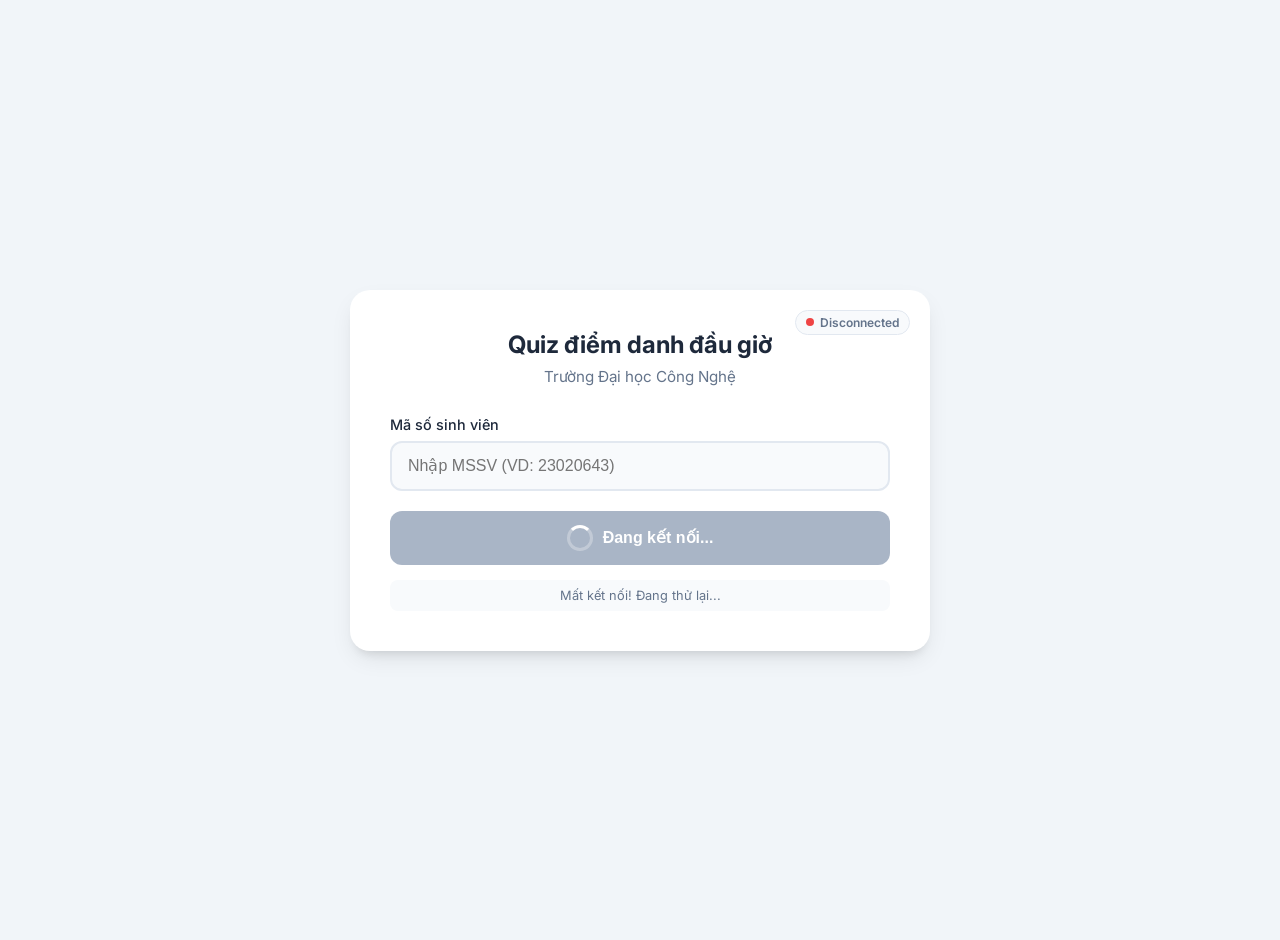
<file: index.html>
<!doctype html>
<html lang="vi">

<head>
    <meta charset="utf-8" />
    <meta name="viewport" content="width=device-width, initial-scale=1, maximum-scale=1" />
    <title>Hệ thống Kiểm tra Online</title>
    <link href="https://fonts.googleapis.com/css2?family=Inter:wght@400;500;600;700&display=swap" rel="stylesheet">

    <style>
        :root {
            --primary: #2563eb;
            --primary-dark: #1d4ed8;
            --bg: #f1f5f9;
            --card-bg: #ffffff;
            --text-main: #1e293b;
            --text-sub: #64748b;
            --border: #e2e8f0;
            --success: #10b981;
            --error: #ef4444;
        }

        body {
            font-family: 'Inter', sans-serif;
            background-color: var(--bg);
            color: var(--text-main);
            margin: 0;
            min-height: 100vh;
            display: flex;
            align-items: center;
            justify-content: center;
            padding: 20px;
        }

        .container {
            width: 100%;
            max-width: 500px;
            background: var(--card-bg);
            border-radius: 20px;
            box-shadow: 0 10px 25px -5px rgba(0, 0, 0, 0.1), 0 8px 10px -6px rgba(0, 0, 0, 0.1);
            padding: 40px;
            position: relative;
            overflow: hidden;
        }

        /* Thanh trạng thái kết nối */
        .connection-status {
            position: absolute;
            top: 20px;
            right: 20px;
            display: flex;
            align-items: center;
            font-size: 0.75rem;
            font-weight: 600;
            color: var(--text-sub);
            background: #f8fafc;
            padding: 4px 10px;
            border-radius: 99px;
            border: 1px solid var(--border);
        }

        .dot {
            width: 8px;
            height: 8px;
            border-radius: 50%;
            margin-right: 6px;
            background-color: #cbd5e1;
            /* Mặc định xám */
        }

        .dot.online {
            background-color: var(--success);
            box-shadow: 0 0 8px var(--success);
        }

        .dot.offline {
            background-color: var(--error);
        }

        h1 {
            margin: 0 0 8px 0;
            font-size: 1.5rem;
            font-weight: 700;
            color: var(--text-main);
            text-align: center;
        }

        .subtitle {
            text-align: center;
            color: var(--text-sub);
            margin-bottom: 30px;
            font-size: 0.95rem;
        }

        /* Form Input */
        .form-group {
            margin-bottom: 20px;
        }

        label {
            display: block;
            margin-bottom: 8px;
            font-weight: 500;
            font-size: 0.9rem;
        }

        input[type="text"] {
            width: 100%;
            padding: 14px 16px;
            border: 2px solid var(--border);
            border-radius: 12px;
            font-size: 1rem;
            outline: none;
            transition: all 0.2s;
            box-sizing: border-box;
            background: #f8fafc;
        }

        input[type="text"]:focus {
            border-color: var(--primary);
            background: #fff;
            box-shadow: 0 0 0 4px rgba(37, 99, 235, 0.1);
        }

        /* Buttons */
        button {
            width: 100%;
            padding: 14px;
            background-color: var(--primary);
            color: white;
            border: none;
            border-radius: 12px;
            font-size: 1rem;
            font-weight: 600;
            cursor: pointer;
            transition: all 0.2s;
            display: flex;
            justify-content: center;
            align-items: center;
        }

        button:hover:not(:disabled) {
            background-color: var(--primary-dark);
            transform: translateY(-1px);
        }

        button:disabled {
            background-color: #94a3b8;
            cursor: not-allowed;
            opacity: 0.8;
        }

        /* Quiz Styles */
        .quiz-question {
            font-size: 1.2rem;
            font-weight: 600;
            margin-bottom: 20px;
            line-height: 1.5;
        }

        .option-card {
            display: flex;
            align-items: center;
            padding: 16px;
            margin-bottom: 12px;
            border: 2px solid var(--border);
            border-radius: 12px;
            cursor: pointer;
            transition: all 0.2s;
        }

        .option-card:hover {
            border-color: var(--primary);
            background-color: #eff6ff;
        }

        .option-card input {
            margin-right: 12px;
            width: 18px;
            height: 18px;
            accent-color: var(--primary);
        }

        /* Result Styles */
        .result-container {
            text-align: center;
            padding: 20px 0;
        }

        .icon-circle {
            width: 80px;
            height: 80px;
            background: #dcfce7;
            color: #166534;
            border-radius: 50%;
            display: flex;
            align-items: center;
            justify-content: center;
            font-size: 2.5rem;
            margin: 0 auto 20px auto;
        }

        /* Loading Spinner */
        .spinner {
            width: 20px;
            height: 20px;
            border: 3px solid rgba(255, 255, 255, 0.3);
            border-radius: 50%;
            border-top-color: #fff;
            animation: spin 0.8s linear infinite;
            margin-right: 10px;
            display: none;
        }

        @keyframes spin {
            to {
                transform: rotate(360deg);
            }
        }

        button:disabled .spinner {
            display: block;
        }

        /* Notification/Log */
        .status-log {
            margin-top: 15px;
            font-size: 0.8rem;
            color: var(--text-sub);
            text-align: center;
            background: #f8fafc;
            padding: 8px;
            border-radius: 8px;
        }

        /* Ẩn hiện các phần */
        .hidden {
            display: none;
        }
    </style>

    <script defer src="https://openfpcdn.io/fingerprintjs/v3/iife.min.js"></script>
</head>

<body>
    <div class="container">
        <div class="connection-status">
            <div id="connDot" class="dot"></div>
            <span id="connText">Connecting...</span>
        </div>

        <h1>Quiz điểm danh đầu giờ</h1>
        <div class="subtitle">Trường Đại học Công Nghệ</div>

        <div id="login">
            <div class="form-group">
                <label for="mssv">Mã số sinh viên</label>
                <input id="mssv" type="text" placeholder="Nhập MSSV (VD: 23020643)" autocomplete="off" />
            </div>

            <button id="startBtn" disabled>
                <div class="spinner"></div>
                <span id="btnText">Đang khởi tạo...</span>
            </button>

            <div id="log" class="status-log">Đang tải thư viện bảo mật...</div>
        </div>

        <div id="quiz" class="hidden">
        </div>

        <div id="result" class="hidden result-container">
            <div class="icon-circle">✓</div>
            <h2 style="color: #166534; margin: 0 0 10px 0;">Nộp bài thành công!</h2>
            <p style="color: var(--text-sub); line-height: 1.6;">
                Hệ thống đã ghi nhận câu trả lời của bạn.<br>
                Vui lòng giữ nguyên màn hình này để giám thị kiểm tra.
            </p>
        </div>
    </div>

    <script>
        (() => {
            const startBtn = document.getElementById('startBtn');
            const btnText = document.getElementById('btnText');
            const mssvInput = document.getElementById('mssv');
            const loginDiv = document.getElementById('login');
            const quizDiv = document.getElementById('quiz');
            const resultDiv = document.getElementById('result');
            const logEl = document.getElementById('log');
            const connDot = document.getElementById('connDot');
            const connText = document.getElementById('connText');

            let visitorId = null;
            let lastFingerprint = null;
            let ws = null;
            let fraudFlag = false;
            let fraudType = null;

            function log(msg) { logEl.textContent = msg; }

            function updateConnectionStatus(status) {
                if (status === 'online') {
                    connDot.className = 'dot online';
                    connText.textContent = 'Server Online';
                    connText.style.color = 'var(--success)';
                } else {
                    connDot.className = 'dot offline';
                    connText.textContent = 'Disconnected';
                    connText.style.color = 'var(--text-sub)';
                }
            }

            function initWebSocket() {
                // Tự động nhận diện host (cho cả localhost và tunnel)
                let host = window.location.host;
                if (!host) host = 'localhost:8080';

                const protocol = window.location.protocol === 'https:' ? 'wss:' : 'ws:';
                const wsUrl = `${protocol}//${host}`;

                console.log("Connecting to:", wsUrl);
                ws = new WebSocket(wsUrl);

                ws.onopen = () => {
                    updateConnectionStatus('online');
                    log("Đã kết nối máy chủ.");
                    checkReady();
                };

                ws.onmessage = (ev) => {
                    let data = {}; try { data = JSON.parse(ev.data); } catch (_) { }

                    if (data.status === 'OK') {
                        // Nếu có fraud_flag, log cảnh báo (nhưng vẫn cho vào)
                        if (data.fraud_flag === true || data.fraud_flag === 'true') {
                            console.warn('⚠️ FRAUD ALERT:', data.msg, 'Type:', data.fraud_type);
                            fraudFlag = true;
                            fraudType = data.fraud_type || 'unknown';
                        }
                        // Hiệu ứng chuyển cảnh - LUÔN cho vào quiz
                        loginDiv.style.opacity = '0';
                        setTimeout(() => {
                            loginDiv.classList.add('hidden');
                            quizDiv.classList.remove('hidden');
                            renderQuiz();
                        }, 200);
                    }
                    else if (data.status === 'BLOCKED') {
                        alert('⛔ CẢNH BÁO: ' + data.msg);
                        window.location.reload();
                    }
                };

                ws.onclose = () => {
                    updateConnectionStatus('offline');
                    log("Mất kết nối! Đang thử lại...");
                    // Tự động reconnect sau 3s nếu mất mạng
                    setTimeout(initWebSocket, 3000);
                };
            }

            // Thu thập các feature khả thi trên web, và tạo một hardware-like hash (SHA-256)
            async function collectFingerprint() {
                function normalize(s) { return (s||'').toString().trim().toLowerCase(); }

                function bufToHex(buffer) {
                    return Array.from(new Uint8Array(buffer)).map(b => b.toString(16).padStart(2,'0')).join('');
                }

                async function sha256hex(msg) {
                    const enc = new TextEncoder();
                    const data = enc.encode(msg);
                    const hash = await crypto.subtle.digest('SHA-256', data);
                    return bufToHex(hash);
                }

                // Canvas fingerprint (simple)
                function getCanvasFingerprint() {
                    try {
                        const canvas = document.createElement('canvas');
                        canvas.width = 200; canvas.height = 50;
                        const ctx = canvas.getContext('2d');
                        ctx.fillStyle = '#f1f5f9'; ctx.fillRect(0,0,200,50);
                        ctx.textBaseline = 'top';
                        ctx.font = "16px 'Arial'";
                        ctx.fillStyle = '#111';
                        ctx.fillText('RollCall ' + navigator.userAgent, 2, 2);
                        ctx.fillStyle = '#e11d48';
                        ctx.fillRect(120,10,20,20);
                        return canvas.toDataURL();
                    } catch (e) { return ''; }
                }

                // WebGL renderer
                function getWebGLInfo() {
                    try {
                        const canvas = document.createElement('canvas');
                        const gl = canvas.getContext('webgl') || canvas.getContext('experimental-webgl');
                        if (!gl) return '';
                        const dbg = gl.getExtension('WEBGL_debug_renderer_info');
                        if (dbg) return gl.getParameter(dbg.UNMASKED_RENDERER_WEBGL) + '|' + gl.getParameter(dbg.UNMASKED_VENDOR_WEBGL);
                        return gl.getParameter(gl.RENDERER) || '';
                    } catch (e) { return ''; }
                }

                const features = {
                    userAgent: normalize(navigator.userAgent),
                    platform: normalize(navigator.platform),
                    hwConcurrency: navigator.hardwareConcurrency || null,
                    deviceMemory: navigator.deviceMemory || null,
                    languages: (navigator.languages || []).slice(0,3).map(normalize).join(','),
                    timezone: Intl.DateTimeFormat().resolvedOptions().timeZone || '',
                    screen: `${screen.width}x${screen.height}x${screen.colorDepth}`,
                    canvas: getCanvasFingerprint(),
                    webgl: getWebGLInfo()
                };

                // If FingerprintJS available use it as additional input (visitorId string)
                let fpVisitorId = '';
                try {
                    if (window.FingerprintJS) {
                        const fp = await FingerprintJS.load();
                        const res = await fp.get();
                        fpVisitorId = res.visitorId || '';
                    }
                } catch (e) { fpVisitorId = ''; }

                // Build canonical string and hash it to produce hardware_hash
                const canonical = [features.userAgent, features.platform, features.hwConcurrency, features.deviceMemory, features.languages, features.timezone, features.screen, features.webgl, features.canvas, fpVisitorId].join('||');
                const hardware_hash = await sha256hex(canonical);

                return { features, hardware_hash };
            }

            function checkReady() {
                if (visitorId && ws && ws.readyState === WebSocket.OPEN) {
                    startBtn.disabled = false;
                    btnText.textContent = "Bắt đầu làm bài";
                    log("Hệ thống sẵn sàng.");
                } else {
                    startBtn.disabled = true;
                    btnText.textContent = "Đang kết nối...";
                }
            }

            startBtn.addEventListener('click', () => {
                const mssv = mssvInput.value.trim();
                if (!mssv) {
                    mssvInput.focus();
                    mssvInput.style.borderColor = 'var(--error)';
                    return;
                }

                // UI Feedback khi bấm nút
                startBtn.disabled = true;
                btnText.textContent = "Đang kiểm tra...";
                mssvInput.style.borderColor = 'var(--border)';
                
                // RESET fraudFlag cho mỗi login mới
                fraudFlag = false;
                fraudType = null;

                ws.send(JSON.stringify({ type: 'LOGIN', mssv, fingerprint: { hardware_hash: visitorId, features: lastFingerprint } }));
            });

            // Hàm render câu hỏi (Đã làm đẹp hơn)
            function renderQuiz() {
                quizDiv.innerHTML = `
                <div class="quiz-question">Câu hỏi 1: Kết quả của phép tính 1 + 1 là bao nhiêu?</div>
                
                <label class="option-card">
                    <input type="radio" name="q1" value="A">
                    <span>A. 1</span>
                </label>
                <label class="option-card">
                    <input type="radio" name="q1" value="B">
                    <span>B. 2</span>
                </label>
                <label class="option-card">
                    <input type="radio" name="q1" value="C">
                    <span>C. 3</span>
                </label>
                <label class="option-card">
                    <input type="radio" name="q1" value="D">
                    <span>D. 4</span>
                </label>
                
                <button id="submitBtn" style="margin-top: 25px;">Nộp bài thi</button>
            `;

                document.getElementById('submitBtn').addEventListener('click', () => {
                    const checked = document.querySelector('input[name="q1"]:checked');
                    if (!checked) {
                        alert("Vui lòng chọn một đáp án!");
                        return;
                    }

                    ws.send(JSON.stringify({
                        type: 'SUBMIT',
                        mssv: mssvInput.value.trim(),
                        answer: checked.value,
                        fraud_flag: fraudFlag.toString(),
                        fraud_type: fraudType || 'none'
                    }));

                    quizDiv.classList.add('hidden');
                    resultDiv.classList.remove('hidden');
                });
            }

            // Boot
            initWebSocket();
            // Collect a hardware-like fingerprint (best-effort on web)
            (async () => {
                try {
                    const fp = await collectFingerprint();
                    visitorId = fp.hardware_hash; // canonical hardware-like hash
                    lastFingerprint = fp.features;
                    // optionally expose features for debugging (do not send raw to server in production)
                    console.log('fingerprint.features', fp.features);
                    console.log('hardware_hash', visitorId);
                    log('Thiết bị đã được xác thực (local).');
                } catch (e) {
                    visitorId = 'fp-fallback-' + Math.random().toString(36).slice(2);
                    lastFingerprint = null;
                    log('Không lấy được fingerprint chi tiết, dùng fallback.');
                }
                checkReady();
            })();
        })();
    </script>
</body>

</html>
</file>
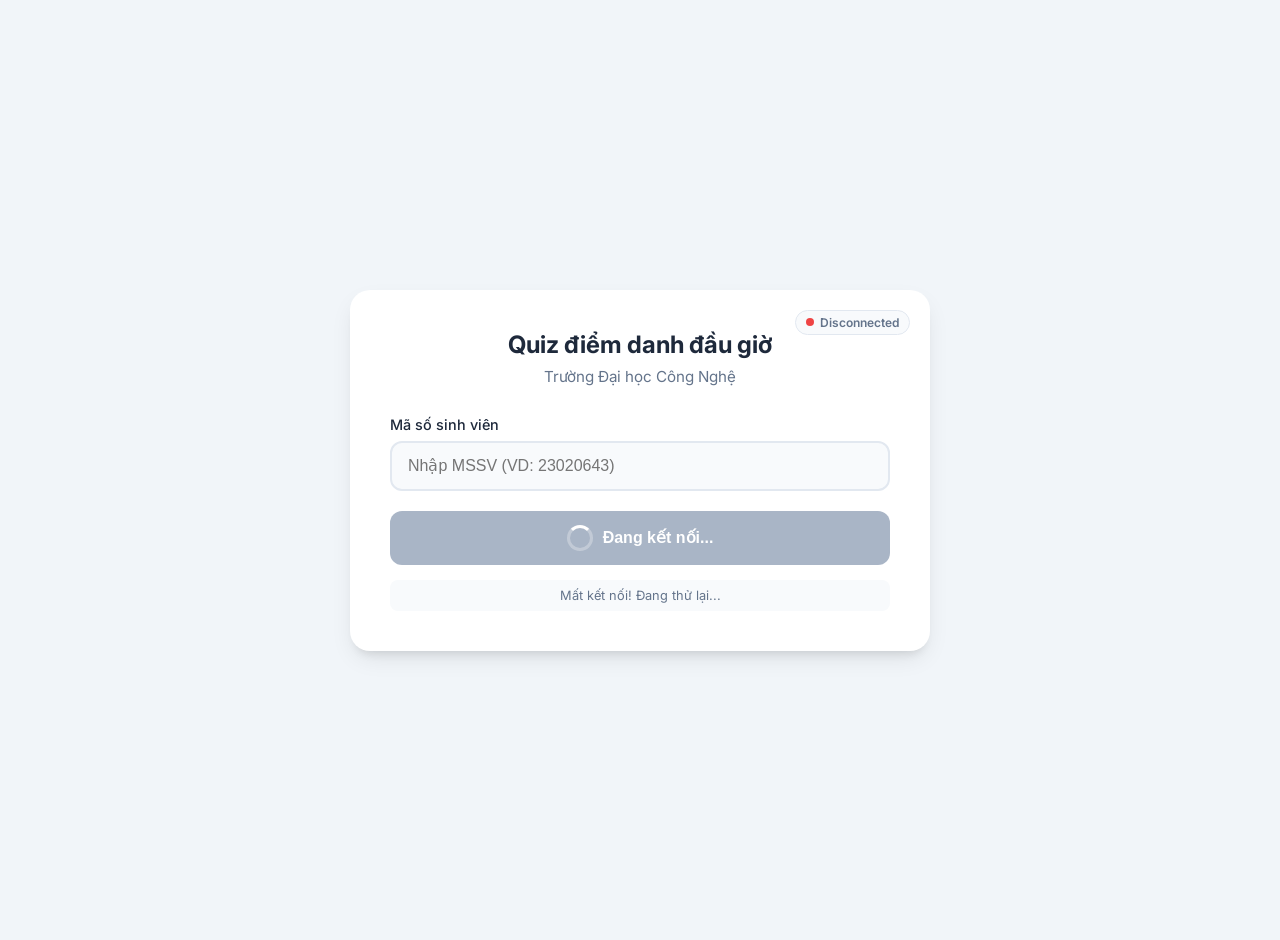
<file: web/index.html>
<!doctype html>
<html lang="vi">

<head>
    <meta charset="utf-8" />
    <meta name="viewport" content="width=device-width, initial-scale=1, maximum-scale=1" />
    <title>Hệ thống Kiểm tra Online</title>
    <link href="https://fonts.googleapis.com/css2?family=Inter:wght@400;500;600;700&display=swap" rel="stylesheet">

    <style>
        :root {
            --primary: #2563eb;
            --primary-dark: #1d4ed8;
            --bg: #f1f5f9;
            --card-bg: #ffffff;
            --text-main: #1e293b;
            --text-sub: #64748b;
            --border: #e2e8f0;
            --success: #10b981;
            --error: #ef4444;
        }

        body {
            font-family: 'Inter', sans-serif;
            background-color: var(--bg);
            color: var(--text-main);
            margin: 0;
            min-height: 100vh;
            display: flex;
            align-items: center;
            justify-content: center;
            padding: 20px;
        }

        .container {
            width: 100%;
            max-width: 500px;
            background: var(--card-bg);
            border-radius: 20px;
            box-shadow: 0 10px 25px -5px rgba(0, 0, 0, 0.1), 0 8px 10px -6px rgba(0, 0, 0, 0.1);
            padding: 40px;
            position: relative;
            overflow: hidden;
        }

        /* Thanh trạng thái kết nối */
        .connection-status {
            position: absolute;
            top: 20px;
            right: 20px;
            display: flex;
            align-items: center;
            font-size: 0.75rem;
            font-weight: 600;
            color: var(--text-sub);
            background: #f8fafc;
            padding: 4px 10px;
            border-radius: 99px;
            border: 1px solid var(--border);
        }

        .dot {
            width: 8px;
            height: 8px;
            border-radius: 50%;
            margin-right: 6px;
            background-color: #cbd5e1;
            /* Mặc định xám */
        }

        .dot.online {
            background-color: var(--success);
            box-shadow: 0 0 8px var(--success);
        }

        .dot.offline {
            background-color: var(--error);
        }

        h1 {
            margin: 0 0 8px 0;
            font-size: 1.5rem;
            font-weight: 700;
            color: var(--text-main);
            text-align: center;
        }

        .subtitle {
            text-align: center;
            color: var(--text-sub);
            margin-bottom: 30px;
            font-size: 0.95rem;
        }

        /* Form Input */
        .form-group {
            margin-bottom: 20px;
        }

        label {
            display: block;
            margin-bottom: 8px;
            font-weight: 500;
            font-size: 0.9rem;
        }

        input[type="text"] {
            width: 100%;
            padding: 14px 16px;
            border: 2px solid var(--border);
            border-radius: 12px;
            font-size: 1rem;
            outline: none;
            transition: all 0.2s;
            box-sizing: border-box;
            background: #f8fafc;
        }

        input[type="text"]:focus {
            border-color: var(--primary);
            background: #fff;
            box-shadow: 0 0 0 4px rgba(37, 99, 235, 0.1);
        }

        /* Buttons */
        button {
            width: 100%;
            padding: 14px;
            background-color: var(--primary);
            color: white;
            border: none;
            border-radius: 12px;
            font-size: 1rem;
            font-weight: 600;
            cursor: pointer;
            transition: all 0.2s;
            display: flex;
            justify-content: center;
            align-items: center;
        }

        button:hover:not(:disabled) {
            background-color: var(--primary-dark);
            transform: translateY(-1px);
        }

        button:disabled {
            background-color: #94a3b8;
            cursor: not-allowed;
            opacity: 0.8;
        }

        /* Quiz Styles */
        .quiz-question {
            font-size: 1.2rem;
            font-weight: 600;
            margin-bottom: 20px;
            line-height: 1.5;
        }

        .option-card {
            display: flex;
            align-items: center;
            padding: 16px;
            margin-bottom: 12px;
            border: 2px solid var(--border);
            border-radius: 12px;
            cursor: pointer;
            transition: all 0.2s;
        }

        .option-card:hover {
            border-color: var(--primary);
            background-color: #eff6ff;
        }

        .option-card input {
            margin-right: 12px;
            width: 18px;
            height: 18px;
            accent-color: var(--primary);
        }

        /* Result Styles */
        .result-container {
            text-align: center;
            padding: 20px 0;
        }

        .icon-circle {
            width: 80px;
            height: 80px;
            background: #dcfce7;
            color: #166534;
            border-radius: 50%;
            display: flex;
            align-items: center;
            justify-content: center;
            font-size: 2.5rem;
            margin: 0 auto 20px auto;
        }

        /* Loading Spinner */
        .spinner {
            width: 20px;
            height: 20px;
            border: 3px solid rgba(255, 255, 255, 0.3);
            border-radius: 50%;
            border-top-color: #fff;
            animation: spin 0.8s linear infinite;
            margin-right: 10px;
            display: none;
        }

        @keyframes spin {
            to {
                transform: rotate(360deg);
            }
        }

        button:disabled .spinner {
            display: block;
        }

        /* Notification/Log */
        .status-log {
            margin-top: 15px;
            font-size: 0.8rem;
            color: var(--text-sub);
            text-align: center;
            background: #f8fafc;
            padding: 8px;
            border-radius: 8px;
        }

        /* Ẩn hiện các phần */
        .hidden {
            display: none;
        }
    </style>

    <script defer src="https://openfpcdn.io/fingerprintjs/v3/iife.min.js"></script>
</head>

<body>
    <div class="container">
        <div class="connection-status">
            <div id="connDot" class="dot"></div>
            <span id="connText">Connecting...</span>
        </div>

        <h1>Quiz điểm danh đầu giờ</h1>
        <div class="subtitle">Trường Đại học Công Nghệ</div>

        <div id="login">
            <div class="form-group">
                <label for="mssv">Mã số sinh viên</label>
                <input id="mssv" type="text" placeholder="Nhập MSSV (VD: 23020643)" autocomplete="off" />
            </div>

            <button id="startBtn" disabled>
                <div class="spinner"></div>
                <span id="btnText">Đang khởi tạo...</span>
            </button>

            <div id="log" class="status-log">Đang tải thư viện bảo mật...</div>
        </div>

        <div id="quiz" class="hidden">
        </div>

        <div id="result" class="hidden result-container">
            <div class="icon-circle">✓</div>
            <h2 style="color: #166534; margin: 0 0 10px 0;">Nộp bài thành công!</h2>
            <p style="color: var(--text-sub); line-height: 1.6;">
                Hệ thống đã ghi nhận câu trả lời của bạn.<br>
                Vui lòng giữ nguyên màn hình này để giám thị kiểm tra.
            </p>
        </div>
    </div>

    <script>
        (() => {
            const startBtn = document.getElementById('startBtn');
            const btnText = document.getElementById('btnText');
            const mssvInput = document.getElementById('mssv');
            const loginDiv = document.getElementById('login');
            const quizDiv = document.getElementById('quiz');
            const resultDiv = document.getElementById('result');
            const logEl = document.getElementById('log');
            const connDot = document.getElementById('connDot');
            const connText = document.getElementById('connText');

            let visitorId = null;
            let lastFingerprint = null;
            let ws = null;
            let fraudFlag = false;
            let fraudType = null;

            function log(msg) { logEl.textContent = msg; }

            function updateConnectionStatus(status) {
                if (status === 'online') {
                    connDot.className = 'dot online';
                    connText.textContent = 'Server Online';
                    connText.style.color = 'var(--success)';
                } else {
                    connDot.className = 'dot offline';
                    connText.textContent = 'Disconnected';
                    connText.style.color = 'var(--text-sub)';
                }
            }

            function initWebSocket() {
                // Tự động nhận diện host (cho cả localhost và tunnel)
                let host = window.location.host;
                if (!host) host = 'localhost:8080';

                const protocol = window.location.protocol === 'https:' ? 'wss:' : 'ws:';
                const wsUrl = `${protocol}//${host}`;

                console.log("Connecting to:", wsUrl);
                ws = new WebSocket(wsUrl);

                ws.onopen = () => {
                    updateConnectionStatus('online');
                    log("Đã kết nối máy chủ.");
                    checkReady();
                };

                ws.onmessage = (ev) => {
                    let data = {}; try { data = JSON.parse(ev.data); } catch (_) { }

                    if (data.status === 'ERROR') {
                        // Từ chối - hiển thị popup cảnh báo
                        alert(data.msg);
                        window.location.reload();
                        return;
                    }
                    else if (data.status === 'OK') {
                        // Nếu có fraud_flag, log cảnh báo (nhưng vẫn cho vào)
                        if (data.fraud_flag === true || data.fraud_flag === 'true') {
                            console.warn('⚠️ FRAUD ALERT:', data.msg, 'Type:', data.fraud_type);
                            fraudFlag = true;
                            fraudType = data.fraud_type || 'unknown';
                        }
                        // Hiệu ứng chuyển cảnh - LUÔN cho vào quiz
                        loginDiv.style.opacity = '0';
                        setTimeout(() => {
                            loginDiv.classList.add('hidden');
                            quizDiv.classList.remove('hidden');
                            renderQuiz();
                        }, 200);
                    }
                    else if (data.status === 'BLOCKED') {
                        alert('⛔ CẢNH BÁO: ' + data.msg);
                        window.location.reload();
                    }
                };

                ws.onclose = () => {
                    updateConnectionStatus('offline');
                    log("Mất kết nối! Đang thử lại...");
                    // Tự động reconnect sau 3s nếu mất mạng
                    setTimeout(initWebSocket, 3000);
                };
            }

            // Thu thập các feature khả thi trên web, và tạo một hardware-like hash (SHA-256)
            async function collectFingerprint() {
                function normalize(s) { return (s||'').toString().trim().toLowerCase(); }

                function bufToHex(buffer) {
                    return Array.from(new Uint8Array(buffer)).map(b => b.toString(16).padStart(2,'0')).join('');
                }

                async function sha256hex(msg) {
                    const enc = new TextEncoder();
                    const data = enc.encode(msg);
                    const hash = await crypto.subtle.digest('SHA-256', data);
                    return bufToHex(hash);
                }

                // Canvas fingerprint (simple)
                function getCanvasFingerprint() {
                    try {
                        const canvas = document.createElement('canvas');
                        canvas.width = 200; canvas.height = 50;
                        const ctx = canvas.getContext('2d');
                        ctx.fillStyle = '#f1f5f9'; ctx.fillRect(0,0,200,50);
                        ctx.textBaseline = 'top';
                        ctx.font = "16px 'Arial'";
                        ctx.fillStyle = '#111';
                        ctx.fillText('RollCall ' + navigator.userAgent, 2, 2);
                        ctx.fillStyle = '#e11d48';
                        ctx.fillRect(120,10,20,20);
                        return canvas.toDataURL();
                    } catch (e) { return ''; }
                }

                // WebGL renderer
                function getWebGLInfo() {
                    try {
                        const canvas = document.createElement('canvas');
                        const gl = canvas.getContext('webgl') || canvas.getContext('experimental-webgl');
                        if (!gl) return '';
                        const dbg = gl.getExtension('WEBGL_debug_renderer_info');
                        if (dbg) return gl.getParameter(dbg.UNMASKED_RENDERER_WEBGL) + '|' + gl.getParameter(dbg.UNMASKED_VENDOR_WEBGL);
                        return gl.getParameter(gl.RENDERER) || '';
                    } catch (e) { return ''; }
                }

                const features = {
                    userAgent: normalize(navigator.userAgent),
                    platform: normalize(navigator.platform),
                    hwConcurrency: navigator.hardwareConcurrency || null,
                    deviceMemory: navigator.deviceMemory || null,
                    languages: (navigator.languages || []).slice(0,3).map(normalize).join(','),
                    timezone: Intl.DateTimeFormat().resolvedOptions().timeZone || '',
                    screen: `${screen.width}x${screen.height}x${screen.colorDepth}`,
                    canvas: getCanvasFingerprint(),
                    webgl: getWebGLInfo()
                };

                // If FingerprintJS available use it as additional input (visitorId string)
                let fpVisitorId = '';
                try {
                    if (window.FingerprintJS) {
                        const fp = await FingerprintJS.load();
                        const res = await fp.get();
                        fpVisitorId = res.visitorId || '';
                    }
                } catch (e) { fpVisitorId = ''; }

                // Build canonical string and hash it to produce hardware_hash
                const canonical = [features.userAgent, features.platform, features.hwConcurrency, features.deviceMemory, features.languages, features.timezone, features.screen, features.webgl, features.canvas, fpVisitorId].join('||');
                const hardware_hash = await sha256hex(canonical);

                return { features, hardware_hash };
            }

            function checkReady() {
                if (visitorId && ws && ws.readyState === WebSocket.OPEN) {
                    startBtn.disabled = false;
                    btnText.textContent = "Bắt đầu làm bài";
                    log("Hệ thống sẵn sàng.");
                } else {
                    startBtn.disabled = true;
                    btnText.textContent = "Đang kết nối...";
                }
            }

            startBtn.addEventListener('click', () => {
                const mssv = mssvInput.value.trim();
                if (!mssv) {
                    mssvInput.focus();
                    mssvInput.style.borderColor = 'var(--error)';
                    return;
                }

                // UI Feedback khi bấm nút
                startBtn.disabled = true;
                btnText.textContent = "Đang kiểm tra...";
                mssvInput.style.borderColor = 'var(--border)';
                
                // RESET fraudFlag cho mỗi login mới
                fraudFlag = false;
                fraudType = null;

                ws.send(JSON.stringify({ type: 'LOGIN', mssv, fingerprint: { hardware_hash: visitorId, features: lastFingerprint } }));
            });

            // Hàm render câu hỏi (Đã làm đẹp hơn)
            function renderQuiz() {
                quizDiv.innerHTML = `
                <div class="quiz-question">Câu hỏi 1: Kết quả của phép tính 1 + 1 là bao nhiêu?</div>
                
                <label class="option-card">
                    <input type="radio" name="q1" value="A">
                    <span>A. 1</span>
                </label>
                <label class="option-card">
                    <input type="radio" name="q1" value="B">
                    <span>B. 2</span>
                </label>
                <label class="option-card">
                    <input type="radio" name="q1" value="C">
                    <span>C. 3</span>
                </label>
                <label class="option-card">
                    <input type="radio" name="q1" value="D">
                    <span>D. 4</span>
                </label>
                
                <button id="submitBtn" style="margin-top: 25px;">Nộp bài thi</button>
            `;

                document.getElementById('submitBtn').addEventListener('click', () => {
                    const checked = document.querySelector('input[name="q1"]:checked');
                    if (!checked) {
                        alert("Vui lòng chọn một đáp án!");
                        return;
                    }

                    ws.send(JSON.stringify({
                        type: 'SUBMIT',
                        mssv: mssvInput.value.trim(),
                        answer: checked.value,
                        fraud_flag: fraudFlag.toString(),
                        fraud_type: fraudType || 'none'
                    }));

                    quizDiv.classList.add('hidden');
                    resultDiv.classList.remove('hidden');
                });
            }

            // Boot
            initWebSocket();
            // Collect a hardware-like fingerprint (best-effort on web)
            (async () => {
                try {
                    const fp = await collectFingerprint();
                    visitorId = fp.hardware_hash; // canonical hardware-like hash
                    lastFingerprint = fp.features;
                    // optionally expose features for debugging (do not send raw to server in production)
                    console.log('fingerprint.features', fp.features);
                    console.log('hardware_hash', visitorId);
                    log('Thiết bị đã được xác thực (local).');
                } catch (e) {
                    visitorId = 'fp-fallback-' + Math.random().toString(36).slice(2);
                    lastFingerprint = null;
                    log('Không lấy được fingerprint chi tiết, dùng fallback.');
                }
                checkReady();
            })();
        })();
    </script>
</body>

</html>
</file>
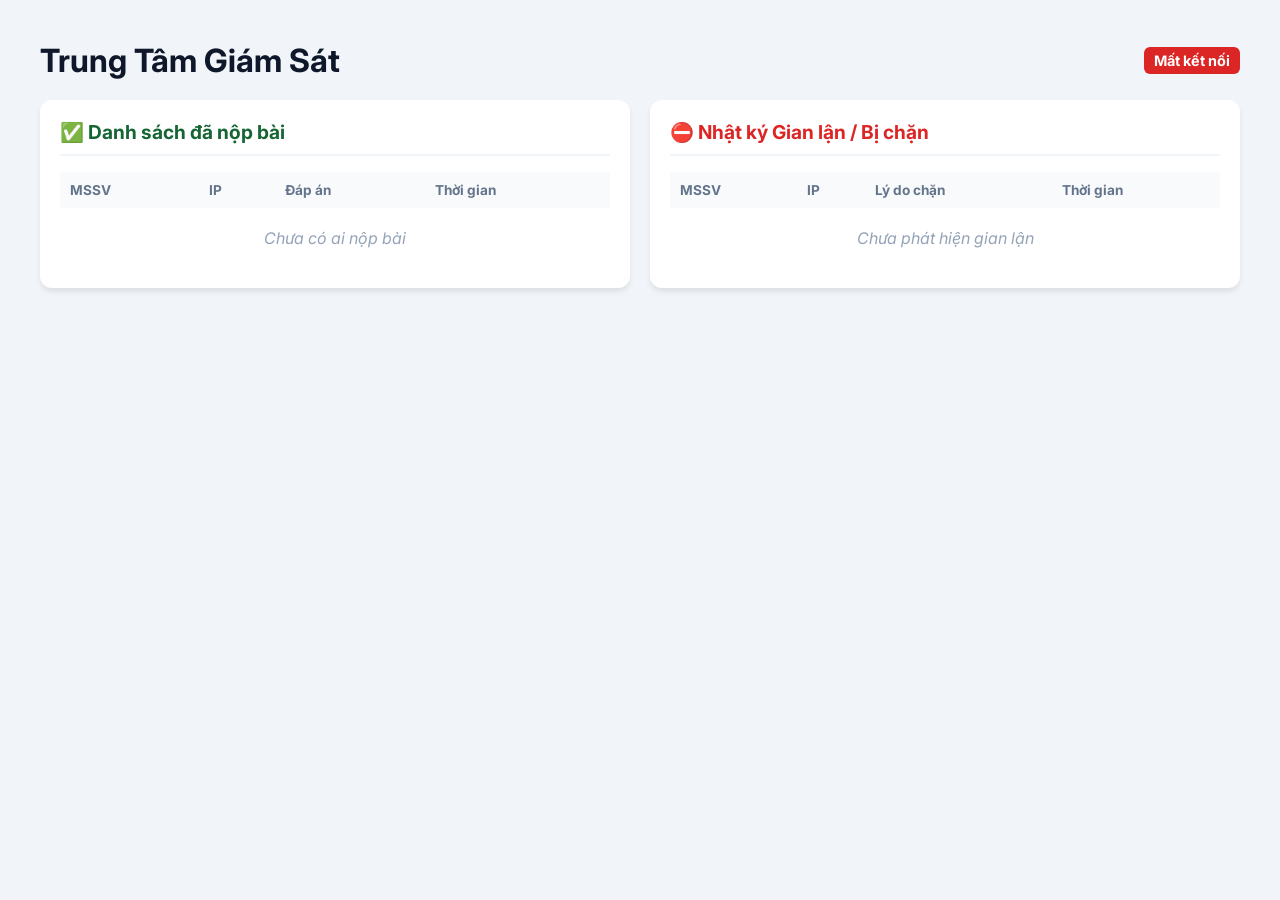
<file: admin.html>
<!DOCTYPE html>
<html lang="vi">

<head>
    <meta charset="UTF-8">
    <meta name="viewport" content="width=device-width, initial-scale=1.0">
    <title>Admin Dashboard - Giám Sát Thi</title>
    <link href="https://fonts.googleapis.com/css2?family=Inter:wght@400;600;700&display=swap" rel="stylesheet">
    <style>
        body {
            font-family: 'Inter', sans-serif;
            background: #f1f5f9;
            margin: 0;
            padding: 20px;
        }

        .container {
            max-width: 1200px;
            margin: 0 auto;
        }

        h1 {
            color: #0f172a;
            margin-bottom: 20px;
            display: flex;
            align-items: center;
            justify-content: space-between;
        }

        .badge {
            background: #2563eb;
            color: white;
            padding: 5px 10px;
            border-radius: 6px;
            font-size: 0.9rem;
        }

        .grid {
            display: grid;
            grid-template-columns: 1fr 1fr;
            gap: 20px;
        }

        .card {
            background: white;
            border-radius: 12px;
            padding: 20px;
            box-shadow: 0 4px 6px -1px rgba(0, 0, 0, 0.1);
        }

        .card h2 {
            margin-top: 0;
            border-bottom: 2px solid #f1f5f9;
            padding-bottom: 10px;
            font-size: 1.2rem;
        }

        /* Bảng */
        table {
            width: 100%;
            border-collapse: collapse;
            margin-top: 10px;
        }

        th {
            text-align: left;
            color: #64748b;
            font-size: 0.85rem;
            padding: 10px;
            background: #f8fafc;
        }

        td {
            padding: 10px;
            border-bottom: 1px solid #e2e8f0;
            font-size: 0.95rem;
        }

        /* Màu sắc trạng thái */
        .status-ok {
            color: #166534;
            font-weight: 600;
        }

        .status-block {
            color: #dc2626;
            font-weight: 600;
            background: #fef2f2;
            padding: 4px 8px;
            border-radius: 4px;
        }

        .empty-msg {
            text-align: center;
            color: #94a3b8;
            padding: 20px;
            font-style: italic;
        }
    </style>
</head>

<body>
    <div class="container">
        <h1>
            Trung Tâm Giám Sát
            <span id="connStatus" class="badge" style="background:#94a3b8">Connecting...</span>
        </h1>

        <div class="grid">
            <div class="card">
                <h2 style="color: #166534;">✅ Danh sách đã nộp bài</h2>
                <table id="tableSubmit">
                    <thead>
                        <tr>
                            <th>MSSV</th>
                            <th>IP</th>
                            <th>Đáp án</th>
                            <th>Thời gian</th>
                        </tr>
                    </thead>
                    <tbody>
                    </tbody>
                </table>
                <div id="emptySubmit" class="empty-msg">Chưa có ai nộp bài</div>
            </div>

            <div class="card">
                <h2 style="color: #dc2626;">⛔ Nhật ký Gian lận / Bị chặn</h2>
                <table id="tableBlock">
                    <thead>
                        <tr>
                            <th>MSSV</th>
                            <th>IP</th>
                            <th>Lý do chặn</th>
                            <th>Thời gian</th>
                        </tr>
                    </thead>
                    <tbody>
                    </tbody>
                </table>
                <div id="emptyBlock" class="empty-msg">Chưa phát hiện gian lận</div>
            </div>
        </div>
    </div>

    <script>
        const wsProtocol = window.location.protocol === 'https:' ? 'wss:' : 'ws:';
        const wsUrl = `${wsProtocol}//${window.location.host}`;
        const ws = new WebSocket(wsUrl);
        const statusBadge = document.getElementById('connStatus');

        ws.onopen = () => {
            statusBadge.textContent = "Hệ thống Online";
            statusBadge.style.background = "#166534";
            // Gửi lệnh đăng nhập quyền Admin
            ws.send(JSON.stringify({ type: 'ADMIN_LOGIN', key: 'admin_secret' }));
        };

        ws.onclose = () => {
            statusBadge.textContent = "Mất kết nối";
            statusBadge.style.background = "#dc2626";
        };

        ws.onmessage = (ev) => {
            let data = {};
            try { data = JSON.parse(ev.data); } catch (e) { return; }

            if (data.type === 'NEW_SUBMISSION') {
                addRow('tableSubmit', 'emptySubmit', [
                    data.mssv,
                    data.ip,
                    `<span style="font-weight:bold">${data.answer}</span>`,
                    new Date().toLocaleTimeString()
                ]);
            }
            else if (data.type === 'NEW_BLOCK') {
                addRow('tableBlock', 'emptyBlock', [
                    data.mssv || '---',
                    `<span class="status-block">${data.ip}</span>`,
                    data.reason,
                    new Date().toLocaleTimeString()
                ]);
            }
        };

        function addRow(tableId, emptyId, columns) {
            document.getElementById(emptyId).style.display = 'none';
            const tbody = document.querySelector(`#${tableId} tbody`);
            const tr = document.createElement('tr');

            // Hiệu ứng nháy vàng khi có tin mới
            tr.style.backgroundColor = '#fef08a';
            setTimeout(() => tr.style.backgroundColor = 'transparent', 2000);

            columns.forEach(col => {
                const td = document.createElement('td');
                td.innerHTML = col;
                tr.appendChild(td);
            });
            // Thêm vào đầu danh sách
            tbody.insertBefore(tr, tbody.firstChild);
        }
    </script>
</body>

</html>
</file>
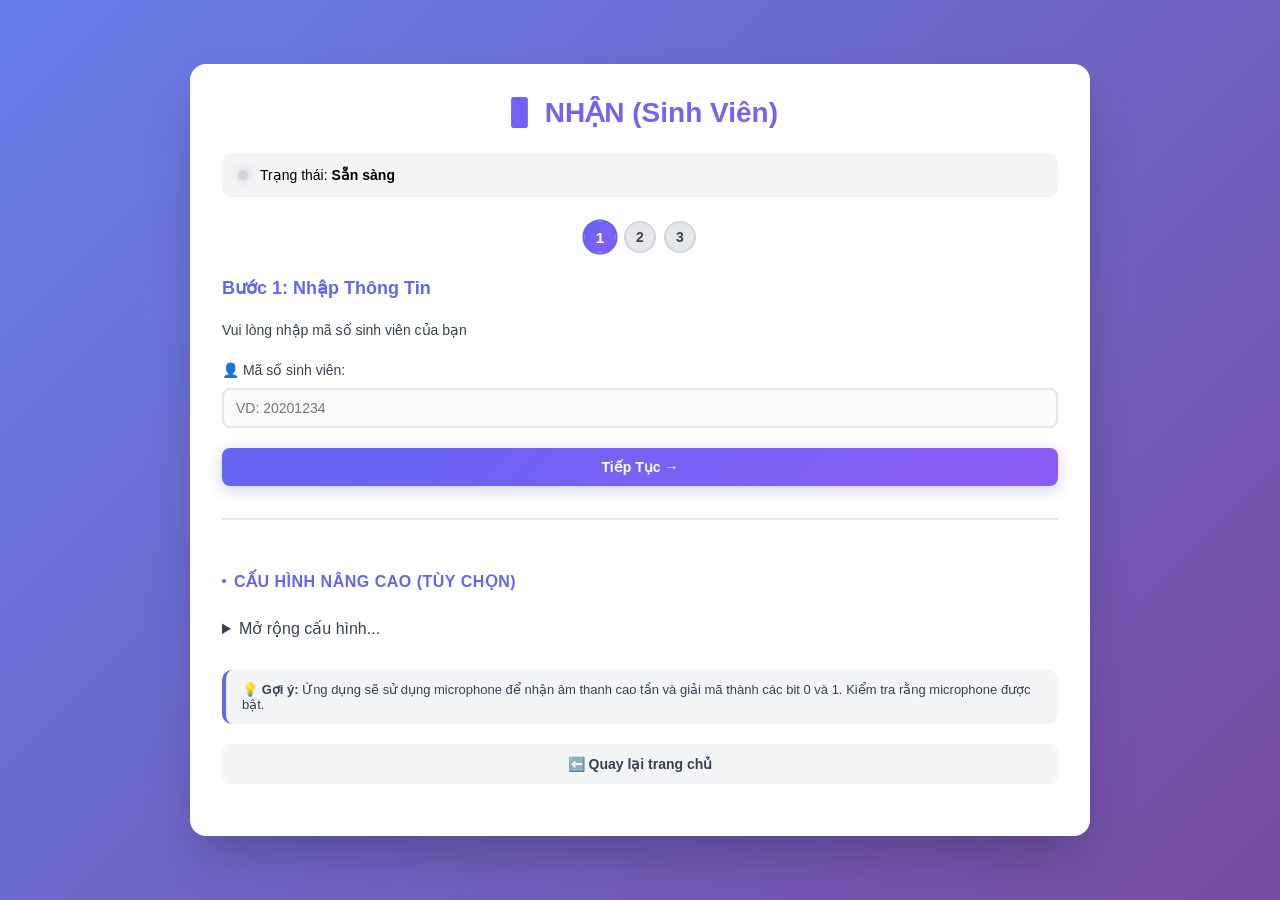
<file: student.html>
<!DOCTYPE html>
<html lang="vi">

<head>
    <meta charset="UTF-8">
    <meta name="viewport" content="width=device-width, initial-scale=1.0">
    <title>Student - Nhận Âm Cao Tần</title>
    <link rel="stylesheet" href="/static/css/style.css">
    <style>
        .step-indicator {
            display: flex;
            gap: 8px;
            margin-bottom: 24px;
            justify-content: center;
        }

        .step-dot {
            width: 32px;
            height: 32px;
            border-radius: 50%;
            background: var(--gray-200);
            border: 2px solid var(--gray-300);
            display: flex;
            align-items: center;
            justify-content: center;
            font-weight: 600;
            font-size: 14px;
            color: var(--gray-700);
            transition: all 0.3s;
        }

        .step-dot.active {
            background: linear-gradient(135deg, var(--primary) 0%, var(--secondary) 100%);
            color: white;
            border-color: var(--primary);
            transform: scale(1.1);
        }

        .step-dot.completed {
            background: var(--success);
            color: white;
            border-color: var(--success);
        }

        .step-content {
            display: none;
        }

        .step-content.active {
            display: block;
            animation: fadeIn 0.3s ease-in;
        }

        @keyframes fadeIn {
            from {
                opacity: 0;
                transform: translateY(10px);
            }
            to {
                opacity: 1;
                transform: translateY(0);
            }
        }

        .step-title {
            color: var(--primary);
            margin-bottom: 20px;
            font-size: 18px;
            font-weight: 600;
        }

        .step-description {
            color: var(--gray-700);
            margin-bottom: 20px;
            font-size: 14px;
            line-height: 1.6;
        }
    </style>
</head>

<body>
    <div class="container">
        <div class="panel">
            <h1>📱 NHẬN (Sinh Viên)</h1>

            <div class="status">
                <div class="status-indicator" id="receiverStatus"></div>
                <span>Trạng thái: <strong id="receiverStatusText">Sẵn sàng</strong></span>
            </div>

            <!-- Step Indicator -->
            <div class="step-indicator">
                <div class="step-dot active" id="step1Dot">1</div>
                <div class="step-dot" id="step2Dot">2</div>
                <div class="step-dot" id="step3Dot">3</div>
            </div>

            <!-- Step 1: Nhập Thông Tin -->
            <div class="step-content active" id="step1">
                <div class="step-title">Bước 1: Nhập Thông Tin</div>
                <div class="step-description">Vui lòng nhập mã số sinh viên của bạn</div>

                <div class="control-group">
                    <label for="studentId">👤 Mã số sinh viên:</label>
                    <input type="text" id="studentId" placeholder="VD: 20201234" autocomplete="off">
                </div>

                <div class="button-group full">
                    <button class="btn-primary" onclick="proceedToStep2()">Tiếp Tục →</button>
                </div>
            </div>

            <!-- Step 2: Xác Thực Passkey -->
            <div class="step-content" id="step2">
                <div class="step-title">Bước 2: Xác Thực Passkey</div>
                <div class="step-description">Đăng ký hoặc xác thực danh tính của bạn bằng Passkey</div>

                <div class="control-group">
                    <label>🔐 Trạng thái Passkey:</label>
                    <div class="display-box empty" id="passkeyStatus">Chưa xác thực</div>
                </div>

                <div class="button-group full">
                    <button class="btn-secondary" onclick="registerPasskey()">🔐 Đăng Ký Passkey</button>
                </div>

                <div class="button-group full">
                    <button class="btn-secondary" onclick="authPasskey()">🧑‍💻 Xác Thực Passkey</button>
                </div>

                <div class="button-group">
                    <button class="btn-primary" onclick="proceedToStep3()" id="nextStep3Btn" disabled>Tiếp Tục →</button>
                    <button class="btn-secondary" onclick="backToStep1()">← Quay Lại</button>
                </div>
            </div>

            <!-- Step 3: Điểm Danh -->
            <div class="step-content" id="step3">
                <div class="step-title">Bước 3: Điểm Danh Bằng Tín Hiệu</div>
                <div class="step-description">Bắt đầu nhận tín hiệu âm thanh từ giảng viên rồi gửi điểm danh</div>

                <div class="control-group">
                    <label>📊 Bit nhận được:</label>
                    <div class="display-box empty" id="receivedBits">Chờ dữ liệu...</div>
                </div>

                <div class="control-group">
                    <label>📈 Tần số đang phát hiện:</label>
                    <div class="display-box empty" id="detectedFrequency">-</div>
                </div>

                <div class="button-group">
                    <button class="btn-primary" onclick="startReceiving()" id="recvBtn">▶️ Bắt Đầu Nhận</button>
                    <button class="btn-danger" onclick="stopReceiving()" id="stopRecvBtn" disabled>⏹️ Dừng</button>
                </div>

                <div class="control-group">
                    <label>📤 Kết quả:</label>
                    <div class="display-box empty" id="submitStatus">-</div>
                </div>

                <div class="button-group full">
                    <button class="btn-primary" onclick="submitAttendance()" id="submitBtn">✅ Gửi Điểm Danh</button>
                </div>

                <div class="button-group">
                    <button class="btn-secondary" onclick="backToStep2()">← Quay Lại</button>
                    <button class="btn-secondary" onclick="resetAllSteps()">🔄 Bắt Đầu Lại</button>
                </div>
            </div>

            <!-- Configuration Section -->
            <div style="margin-top: 32px; padding-top: 24px; border-top: 2px solid var(--gray-200);">
                <h2>Cấu Hình Nâng Cao (Tùy Chọn)</h2>

                <details style="cursor: pointer;">
                    <summary style="color: var(--gray-700); font-weight: 500; padding: 12px 0;">Mở rộng cấu hình...</summary>

                    <div style="margin-top: 16px; padding-top: 16px; border-top: 1px solid var(--gray-200);">
                        <div style="background: var(--gray-50); padding: 16px; border-radius: 10px; margin-bottom: 20px;">
                            <h3 style="color: var(--gray-700); font-size: 13px; margin-bottom: 12px; text-transform: uppercase; font-weight: 600;">Tần số nhận</h3>
                            <div class="frequency-display">
                                <div class="freq-item">
                                    <label>🔵 Tần số cho "0"</label>
                                    <div class="control-group">
                                        <input type="number" id="recvFreq0" value="18000" min="15000" max="22000" step="100">
                                        <div class="freq-value" id="recvFreq0Display">18000 Hz</div>
                                    </div>
                                </div>
                                <div class="freq-item">
                                    <label>🔴 Tần số cho "1"</label>
                                    <div class="control-group">
                                        <input type="number" id="recvFreq1" value="20000" min="15000" max="22000" step="100">
                                        <div class="freq-value" id="recvFreq1Display">20000 Hz</div>
                                    </div>
                                </div>
                            </div>
                        </div>

                        <div class="control-group">
                            <label for="sensitivity">🎚️ Độ nhạy cảm (threshold):</label>
                            <input type="range" id="sensitivity" min="0.01" max="0.5" value="0.05" step="0.01">
                            <div class="slider-value" id="sensitivityDisplay">0.05</div>
                        </div>

                        <div class="control-group">
                            <label for="duration">⏱️ Độ dài mỗi tín hiệu (ms):</label>
                            <input type="range" id="duration" min="500" max="3000" value="500" step="100">
                            <div class="slider-value" id="durationDisplay">500 ms</div>
                        </div>

                        <div class="control-group">
                            <label for="bitDelay">⏲️ Delay giữa các bit (ms):</label>
                            <input type="range" id="bitDelay" min="0" max="2000" value="0" step="100">
                            <div class="slider-value" id="bitDelayDisplay">0 ms</div>
                        </div>

                        <div class="button-group full">
                            <button class="btn-secondary" onclick="clearReceivedBits()">🗑️ Xóa Dữ Liệu</button>
                        </div>
                    </div>
                </details>
            </div>

            <div style="background: var(--gray-100); border-radius: 10px; padding: 12px 16px; margin: 20px 0; font-size: 13px; color: var(--gray-700); border-left: 4px solid var(--primary);">
                💡 <strong>Gợi ý:</strong> Ứng dụng sẽ sử dụng microphone để nhận âm thanh cao tần và giải mã thành các bit 0 và 1. Kiểm tra rằng microphone được bật.
            </div>

            <div class="button-group full">
                <a class="btn-secondary" href="/test.html" style="display:flex; text-align:center; line-height:18px; padding: 11px 20px;">⬅️ Quay lại trang chủ</a>
            </div>
        </div>
    </div>

    <script>
        // Step Management
        let isPasskeyAuthenticated = false; // Track authentication status

        function showStep(stepNumber) {
            document.querySelectorAll('.step-content').forEach(el => el.classList.remove('active'));
            document.getElementById(`step${stepNumber}`).classList.add('active');

            // Update step indicators
            for (let i = 1; i <= 3; i++) {
                const dot = document.getElementById(`step${i}Dot`);
                if (i < stepNumber) {
                    dot.classList.remove('active');
                    dot.classList.add('completed');
                } else if (i === stepNumber) {
                    dot.classList.remove('completed');
                    dot.classList.add('active');
                } else {
                    dot.classList.remove('active', 'completed');
                }
            }

            window.scrollTo({ top: 0, behavior: 'smooth' });
        }

        function proceedToStep2() {
            const studentId = document.getElementById('studentId').value.trim();
            if (!studentId) {
                alert('Vui lòng nhập mã số sinh viên');
                return;
            }
            showStep(2);
        }

        function proceedToStep3() {
            // Check if button is disabled (i.e., not authenticated)
            const nextBtn = document.getElementById('nextStep3Btn');
            if (nextBtn.disabled) {
                alert('⚠️ Vui lòng xác thực Passkey trước khi tiếp tục\n(Bấm nút "🧑‍💻 Xác Thực Passkey")');
                return;
            }
            showStep(3);
        }

        function backToStep1() {
            isPasskeyAuthenticated = false;
            document.getElementById('nextStep3Btn').disabled = true;
            showStep(1);
        }

        function backToStep2() {
            showStep(2);
        }

        function resetAllSteps() {
            isPasskeyAuthenticated = false;
            document.getElementById('studentId').value = '';
            document.getElementById('passkeyStatus').textContent = 'Chưa xác thực';
            document.getElementById('passkeyStatus').className = 'display-box empty';
            document.getElementById('receivedBits').textContent = 'Chờ dữ liệu...';
            document.getElementById('receivedBits').className = 'display-box empty';
            document.getElementById('submitStatus').textContent = '-';
            document.getElementById('submitStatus').className = 'display-box empty';
            document.getElementById('nextStep3Btn').disabled = true;
            showStep(1);
        }

        // Watch passkeyStatus element for changes
        const passkeyStatusEl = document.getElementById('passkeyStatus');
        const nextBtn = document.getElementById('nextStep3Btn');
        
        // Use MutationObserver to watch for text content changes
        const observer = new MutationObserver(function(mutations) {
            mutations.forEach(function(mutation) {
                if (mutation.type === 'childList' || mutation.type === 'characterData') {
                    const text = passkeyStatusEl.textContent;
                    console.log('[Pipeline] Passkey status changed:', text);
                    
                    // Check if authentication successful (has ✅ and "Đã xác thực" or "thành công")
                    if (text && text.includes('✅') && (text.includes('Đã xác thực') || text.includes('thành công'))) {
                        isPasskeyAuthenticated = true;
                        nextBtn.disabled = false;
                        console.log('[Pipeline] ✅ Passkey authenticated - Step 3 unlocked');
                    } else if (text && (text.includes('❌') || text.includes('Chưa'))) {
                        isPasskeyAuthenticated = false;
                        nextBtn.disabled = true;
                        console.log('[Pipeline] ❌ Passkey not authenticated - Step 3 locked');
                    }
                }
            });
        });

        // Start observing
        observer.observe(passkeyStatusEl, {
            childList: true,
            subtree: true,
            characterData: true,
            characterDataOldValue: true
        });

        // Callback functions (in case student.js tries to call them)
        function onPasskeyAuthenticated() {
            console.log('[Pipeline] Callback: onPasskeyAuthenticated()');
            isPasskeyAuthenticated = true;
            nextBtn.disabled = false;
        }

        function onPasskeyAuthFailed() {
            console.log('[Pipeline] Callback: onPasskeyAuthFailed()');
            isPasskeyAuthenticated = false;
            nextBtn.disabled = true;
        }
    </script>

    <script src="/static/js/shared.js"></script>
    <script src="/static/js/student.js"></script>
</body>

</html>
</file>
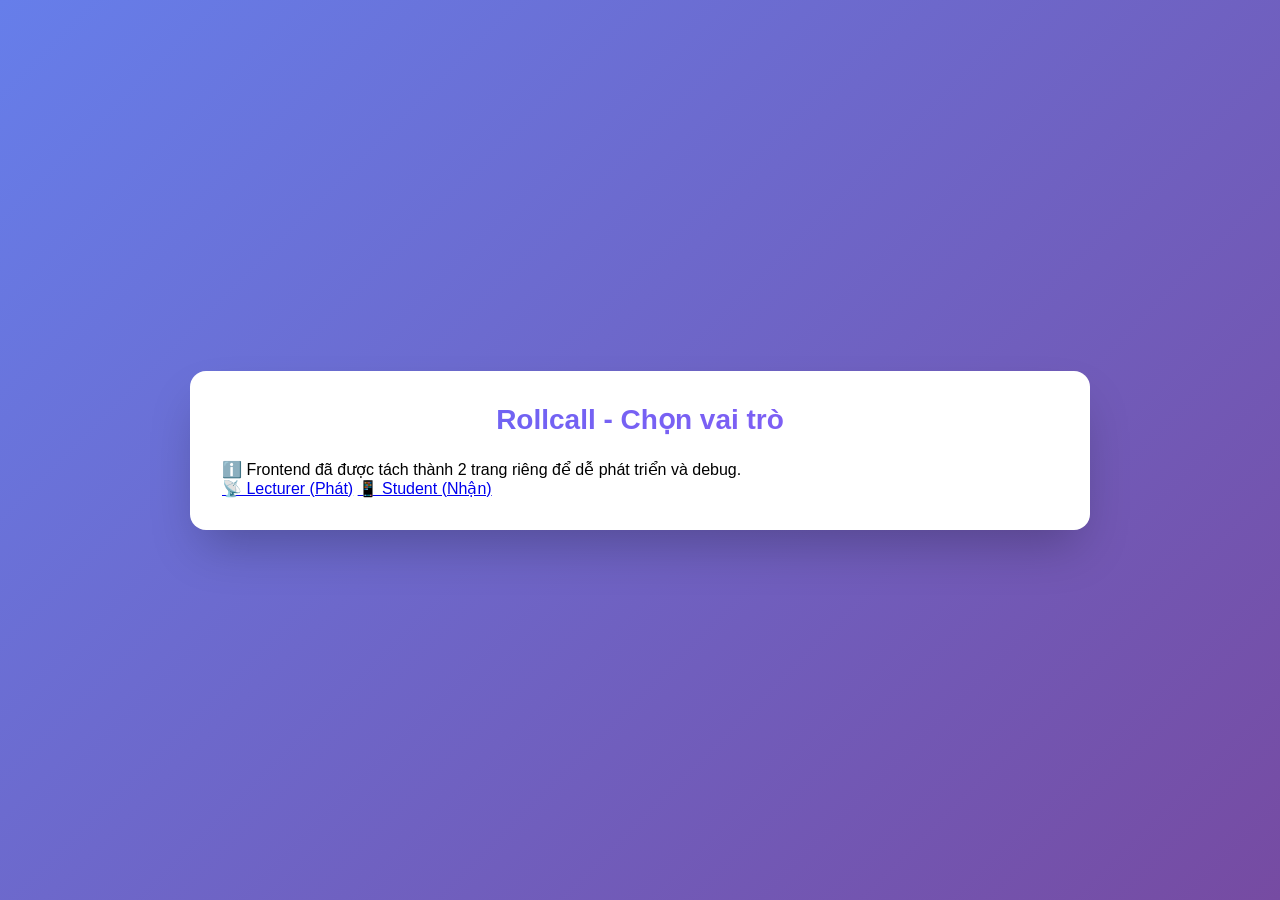
<file: test.html>
<!DOCTYPE html>
<html lang="vi">

<head>
    <meta charset="UTF-8">
    <meta name="viewport" content="width=device-width, initial-scale=1.0">
    <title>Rollcall - Chọn vai trò</title>
    <link rel="stylesheet" href="/static/css/style.css">
</head>

<body>
    <div class="container">
        <div class="panel">
            <h1>Rollcall - Chọn vai trò</h1>

            <div class="info-text">
                ℹ️ Frontend đã được tách thành 2 trang riêng để dễ phát triển và debug.
            </div>

            <div class="nav">
                <a href="/lecturer.html">📡 Lecturer (Phát)</a>
                <a href="/student.html">📱 Student (Nhận)</a>
            </div>
        </div>
    </div>
</body>

</html>
</file>
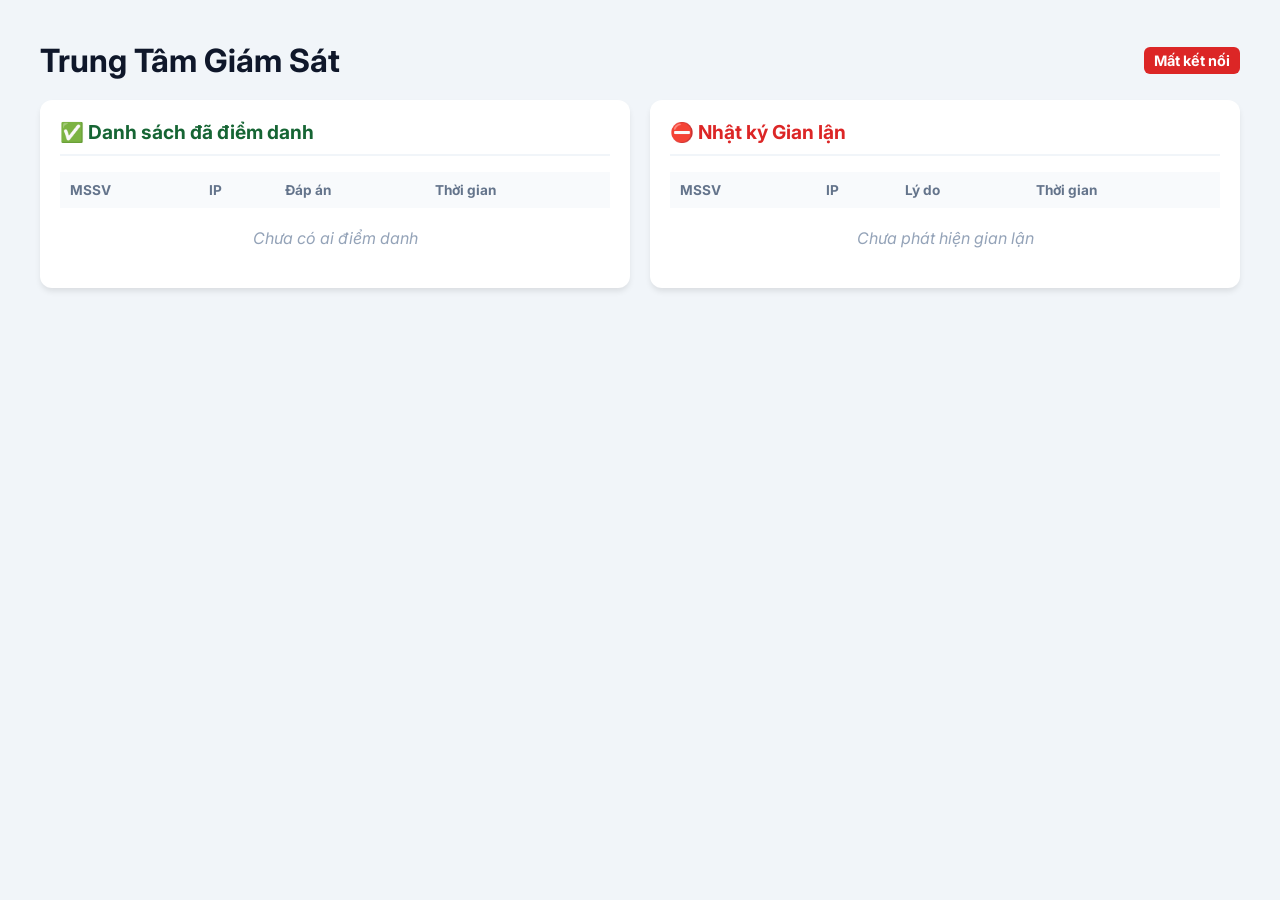
<file: web/admin.html>
<!DOCTYPE html>
<html lang="vi">

<head>
    <meta charset="UTF-8">
    <meta name="viewport" content="width=device-width, initial-scale=1.0">
    <title>Admin Dashboard - Giám Sát Thi</title>
    <link href="https://fonts.googleapis.com/css2?family=Inter:wght@400;600;700&display=swap" rel="stylesheet">
    <style>
        body {
            font-family: 'Inter', sans-serif;
            background: #f1f5f9;
            margin: 0;
            padding: 20px;
        }

        .container {
            max-width: 1200px;
            margin: 0 auto;
        }

        h1 {
            color: #0f172a;
            margin-bottom: 20px;
            display: flex;
            align-items: center;
            justify-content: space-between;
        }

        .badge {
            background: #2563eb;
            color: white;
            padding: 5px 10px;
            border-radius: 6px;
            font-size: 0.9rem;
        }

        .grid {
            display: grid;
            grid-template-columns: 1fr 1fr;
            gap: 20px;
        }

        .card {
            background: white;
            border-radius: 12px;
            padding: 20px;
            box-shadow: 0 4px 6px -1px rgba(0, 0, 0, 0.1);
        }

        .card h2 {
            margin-top: 0;
            border-bottom: 2px solid #f1f5f9;
            padding-bottom: 10px;
            font-size: 1.2rem;
        }

        /* Bảng */
        table {
            width: 100%;
            border-collapse: collapse;
            margin-top: 10px;
        }

        th {
            text-align: left;
            color: #64748b;
            font-size: 0.85rem;
            padding: 10px;
            background: #f8fafc;
        }

        td {
            padding: 10px;
            border-bottom: 1px solid #e2e8f0;
            font-size: 0.95rem;
        }

        /* Màu sắc trạng thái */
        .status-ok {
            color: #166534;
            font-weight: 600;
        }

        .status-block {
            color: #dc2626;
            font-weight: 600;
            background: #fef2f2;
            padding: 4px 8px;
            border-radius: 4px;
        }

        .empty-msg {
            text-align: center;
            color: #94a3b8;
            padding: 20px;
            font-style: italic;
        }
    </style>
</head>

<body>
    <div class="container">
        <h1>
            Trung Tâm Giám Sát
            <span id="connStatus" class="badge" style="background:#94a3b8">Connecting...</span>
        </h1>

        <div class="grid">
            <div class="card">
                <h2 style="color: #166534;">✅ Danh sách đã điểm danh</h2>
                <table id="tableSubmit">
                    <thead>
                        <tr>
                            <th>MSSV</th>
                            <th>IP</th>
                            <th>Đáp án</th>
                            <th>Thời gian</th>
                        </tr>
                    </thead>
                    <tbody>
                    </tbody>
                </table>
                <div id="emptySubmit" class="empty-msg">Chưa có ai điểm danh</div>
            </div>

            <div class="card">
                <h2 style="color: #dc2626;">⛔ Nhật ký Gian lận</h2>
                <table id="tableBlock">
                    <thead>
                        <tr>
                            <th>MSSV</th>
                            <th>IP</th>
                            <th>Lý do</th>
                            <th>Thời gian</th>
                        </tr>
                    </thead>
                    <tbody>
                    </tbody>
                </table>
                <div id="emptyBlock" class="empty-msg">Chưa phát hiện gian lận</div>
            </div>
        </div>
    </div>

    <script>
        const wsProtocol = window.location.protocol === 'https:' ? 'wss:' : 'ws:';
        const wsUrl = `${wsProtocol}//${window.location.host}`;
        const ws = new WebSocket(wsUrl);
        const statusBadge = document.getElementById('connStatus');

        ws.onopen = () => {
            statusBadge.textContent = "Hệ thống Online";
            statusBadge.style.background = "#166534";
            // Gửi lệnh đăng nhập quyền Admin
            ws.send(JSON.stringify({ type: 'ADMIN_LOGIN', key: 'admin_secret' }));
        };

        ws.onclose = () => {
            statusBadge.textContent = "Mất kết nối";
            statusBadge.style.background = "#dc2626";
        };

        ws.onmessage = (ev) => {
            let data = {};
            try { data = JSON.parse(ev.data); } catch (e) { return; }

            if (data.type === 'NEW_SUBMISSION') {
                addRow('tableSubmit', 'emptySubmit', [
                    data.mssv,
                    data.ip,
                    `<span style="font-weight:bold">${data.answer}</span>`,
                    new Date().toLocaleTimeString()
                ]);
            }
            else if (data.type === 'NEW_BLOCK') {
                addRow('tableBlock', 'emptyBlock', [
                    data.mssv || '---',
                    `<span class="status-block">${data.ip}</span>`,
                    data.reason,
                    new Date().toLocaleTimeString()
                ]);
            }
        };

        function addRow(tableId, emptyId, columns) {
            document.getElementById(emptyId).style.display = 'none';
            const tbody = document.querySelector(`#${tableId} tbody`);
            const tr = document.createElement('tr');

            // Hiệu ứng nháy vàng khi có tin mới
            tr.style.backgroundColor = '#fef08a';
            setTimeout(() => tr.style.backgroundColor = 'transparent', 2000);

            columns.forEach(col => {
                const td = document.createElement('td');
                td.innerHTML = col;
                tr.appendChild(td);
            });
            // Thêm vào đầu danh sách
            tbody.insertBefore(tr, tbody.firstChild);
        }
    </script>
</body>

</html>
</file>
<file: static/css/style.css>
* {
    margin: 0;
    padding: 0;
    box-sizing: border-box;
}

:root {
    --primary: #6366f1;
    --primary-dark: #4f46e5;
    --secondary: #8b5cf6;
    --success: #10b981;
    --danger: #ef4444;
    --warning: #f59e0b;
    --gray-50: #f9fafb;
    --gray-100: #f3f4f6;
    --gray-200: #e5e7eb;
    --gray-300: #d1d5db;
    --gray-500: #6b7280;
    --gray-700: #374151;
    --gray-900: #111827;
}

body {
    font-family: -apple-system, BlinkMacSystemFont, 'Segoe UI', 'Roboto', 'Oxygen', 'Ubuntu', sans-serif;
    background: linear-gradient(135deg, #667eea 0%, #764ba2 100%);
    min-height: 100vh;
    display: flex;
    justify-content: center;
    align-items: center;
    padding: 16px;
}

.container {
    display: grid;
    grid-template-columns: 1fr;
    gap: 20px;
    max-width: 900px;
    width: 100%;
}

.container.two-col {
    grid-template-columns: 1fr 1fr;
    gap: 30px;
    max-width: 1200px;
}

.panel {
    background: white;
    border-radius: 16px;
    padding: 32px;
    box-shadow: 0 25px 50px -12px rgba(0, 0, 0, 0.25);
    animation: slideUp 0.3s ease-out;
}

@keyframes slideUp {
    from {
        opacity: 0;
        transform: translateY(20px);
    }

    to {
        opacity: 1;
        transform: translateY(0);
    }
}

.panel h1 {
    color: var(--gray-900);
    margin-bottom: 24px;
    text-align: center;
    font-size: 28px;
    font-weight: 700;
    background: linear-gradient(135deg, var(--primary) 0%, var(--secondary) 100%);
    -webkit-background-clip: text;
    -webkit-text-fill-color: transparent;
    background-clip: text;
}

.panel h2 {
    color: var(--primary);
    margin-top: 28px;
    margin-bottom: 16px;
    font-size: 16px;
    font-weight: 600;
    text-transform: uppercase;
    letter-spacing: 0.5px;
    display: flex;
    align-items: center;
    gap: 8px;
}

.panel h2::before {
    content: '';
    width: 4px;
    height: 4px;
    background: var(--primary);
    border-radius: 50%;
}

.panel h3 {
    color: var(--gray-700);
    font-size: 13px;
    margin-bottom: 12px;
    text-transform: uppercase;
    font-weight: 600;
}

.control-group {
    margin-bottom: 20px;
}

label {
    display: block;
    margin-bottom: 10px;
    color: var(--gray-700);
    font-weight: 500;
    font-size: 14px;
}

input[type="text"],
input[type="number"],
select {
    width: 100%;
    padding: 10px 12px;
    border: 2px solid var(--gray-200);
    border-radius: 8px;
    font-size: 14px;
    transition: all 0.2s;
    background: var(--gray-50);
}

input[type="text"]:hover,
input[type="number"]:hover,
select:hover {
    border-color: var(--gray-300);
}

input[type="text"]:focus,
input[type="number"]:focus,
select:focus {
    outline: none;
    border-color: var(--primary);
    background: white;
    box-shadow: 0 0 0 3px rgba(99, 102, 241, 0.1);
}

input[type="range"] {
    width: 100%;
    height: 6px;
    border-radius: 3px;
    background: var(--gray-200);
    outline: none;
    -webkit-appearance: none;
    appearance: none;
}

input[type="range"]::-webkit-slider-thumb {
    -webkit-appearance: none;
    appearance: none;
    width: 18px;
    height: 18px;
    border-radius: 50%;
    background: linear-gradient(135deg, var(--primary) 0%, var(--secondary) 100%);
    cursor: pointer;
    box-shadow: 0 2px 8px rgba(99, 102, 241, 0.4);
    transition: transform 0.2s;
}

input[type="range"]::-webkit-slider-thumb:hover {
    transform: scale(1.1);
}

input[type="range"]::-moz-range-thumb {
    width: 18px;
    height: 18px;
    border-radius: 50%;
    background: linear-gradient(135deg, var(--primary) 0%, var(--secondary) 100%);
    cursor: pointer;
    border: none;
    box-shadow: 0 2px 8px rgba(99, 102, 241, 0.4);
    transition: transform 0.2s;
}

input[type="range"]::-moz-range-thumb:hover {
    transform: scale(1.1);
}

.slider-value {
    display: block;
    color: var(--primary);
    font-weight: 600;
    margin-top: 8px;
    text-align: center;
    font-size: 13px;
}

.button-group {
    display: grid;
    grid-template-columns: 1fr 1fr;
    gap: 12px;
    margin-bottom: 20px;
}

.button-group.full {
    grid-template-columns: 1fr;
}

button,
a.btn-secondary {
    padding: 11px 20px;
    border: none;
    border-radius: 8px;
    font-size: 14px;
    font-weight: 600;
    cursor: pointer;
    transition: all 0.2s;
    display: flex;
    align-items: center;
    justify-content: center;
    gap: 6px;
    text-decoration: none;
}

.btn-primary {
    background: linear-gradient(135deg, var(--primary) 0%, var(--secondary) 100%);
    color: white;
    box-shadow: 0 4px 15px rgba(99, 102, 241, 0.3);
}

.btn-primary:hover:not(:disabled) {
    transform: translateY(-2px);
    box-shadow: 0 8px 25px rgba(99, 102, 241, 0.4);
}

.btn-primary:active:not(:disabled) {
    transform: translateY(0);
}

.btn-primary:disabled {
    background: var(--gray-200);
    color: var(--gray-700);
    cursor: not-allowed;
    transform: none;
    box-shadow: none;
}

.btn-secondary {
    background: var(--gray-100);
    color: var(--gray-700);
    border: 2px solid var(--gray-200);
}

.btn-secondary:hover {
    background: var(--gray-200);
    border-color: var(--gray-300);
}

.btn-danger {
    background: var(--danger);
    color: white;
    box-shadow: 0 4px 15px rgba(239, 68, 68, 0.3);
}

.btn-danger:hover:not(:disabled) {
    background: #dc2626;
    transform: translateY(-2px);
    box-shadow: 0 8px 25px rgba(239, 68, 68, 0.4);
}

.btn-danger:disabled {
    background: var(--gray-200);
    color: var(--gray-700);
    cursor: not-allowed;
    box-shadow: none;
}

.display-box {
    background: linear-gradient(135deg, rgba(99, 102, 241, 0.05) 0%, rgba(139, 92, 246, 0.05) 100%);
    border: 2px solid var(--primary);
    border-radius: 10px;
    padding: 20px;
    text-align: center;
    font-size: 32px;
    font-family: 'SF Mono', Monaco, 'Cascadia Code', 'Roboto Mono', Consolas, 'Courier New', monospace;
    letter-spacing: 4px;
    min-height: 80px;
    display: flex;
    align-items: center;
    justify-content: center;
    overflow-wrap: break-word;
    word-break: break-all;
    color: var(--primary);
    font-weight: 700;
}

/* Readability overrides for multi-line lists */
#attendanceList.display-box,
#rosterList.display-box {
    font-size: 16px;
    letter-spacing: normal;
    font-weight: 600;
    text-align: left;
    display: block;
    line-height: 1.45;
    white-space: pre-wrap;
    word-break: break-word;
    padding: 16px;
}

.display-box.empty {
    color: var(--gray-500);
    font-size: 16px;
    letter-spacing: normal;
    border-style: dashed;
    background: var(--gray-50);
}

.status {
    display: flex;
    align-items: center;
    gap: 12px;
    padding: 14px 16px;
    background: var(--gray-100);
    border-radius: 10px;
    margin-bottom: 24px;
    font-size: 14px;
    font-weight: 500;
}

.status-indicator {
    width: 10px;
    height: 10px;
    border-radius: 50%;
    background: var(--gray-300);
    box-shadow: 0 0 8px rgba(155, 155, 155, 0.5);
    animation: pulse 2s infinite;
}

.status-indicator.active {
    background: var(--success);
    box-shadow: 0 0 8px rgba(16, 185, 129, 0.7);
}

.status-indicator.error {
    background: var(--danger);
    box-shadow: 0 0 8px rgba(239, 68, 68, 0.7);
}

@keyframes pulse {

    0%,
    100% {
        opacity: 1;
    }

    50% {
        opacity: 0.5;
    }
}

.frequency-display {
    display: grid;
    grid-template-columns: 1fr 1fr;
    gap: 16px;
}

.freq-item {
    padding: 16px;
    background: white;
    border: 2px solid var(--gray-200);
    border-radius: 10px;
    transition: all 0.2s;
}

.freq-item:hover {
    border-color: var(--primary);
    box-shadow: 0 4px 12px rgba(99, 102, 241, 0.15);
}

.freq-item label {
    margin-bottom: 12px;
    font-weight: 600;
}

.freq-value {
    display: block;
    color: var(--primary);
    font-weight: 700;
    margin-top: 8px;
    text-align: center;
    font-size: 18px;
    font-family: 'SF Mono', Monaco, monospace;
}

@media (max-width: 768px) {
    .panel {
        padding: 20px;
    }

    .panel h1 {
        font-size: 24px;
    }

    .button-group {
        grid-template-columns: 1fr;
    }

    .frequency-display {
        grid-template-columns: 1fr;
    }

    .container.two-col {
        grid-template-columns: 1fr;
        gap: 20px;
        max-width: 100%;
    }
}
</file>
